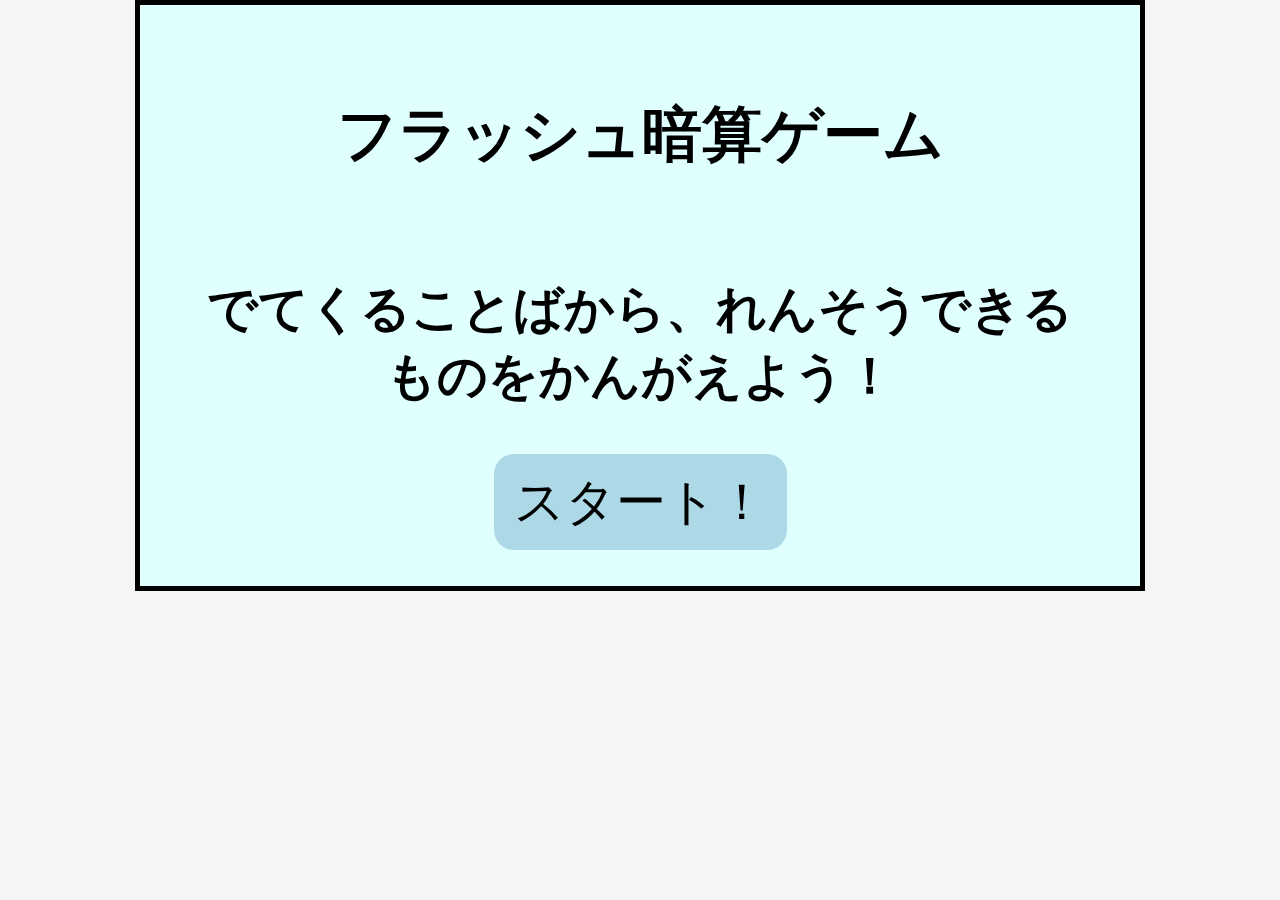
<file: index.html>
<!DOCTYPE html>
<html lang="ja">

<head>
    <meta charset="utf-8">
    <link rel="stylesheet" href="index.css">
    <title>フラッシュ連想ゲーム</title>
</head>

<body>
    <h1>フラッシュ暗算ゲーム</h1>
    <br>
    <h2>でてくることばから、れんそうできるものをかんがえよう！</h2>
    <br>
    <div style="text-align: center;">
        <a href="information.html" class="btn">スタート！</a>
    </div>
</body>

<script>
    let data = [];
    sessionStorage.setItem('corectCount', 0);
    sessionStorage.setItem('count', 1);
    sessionStorage.setItem('array', data);
</script>

</html>
</file>
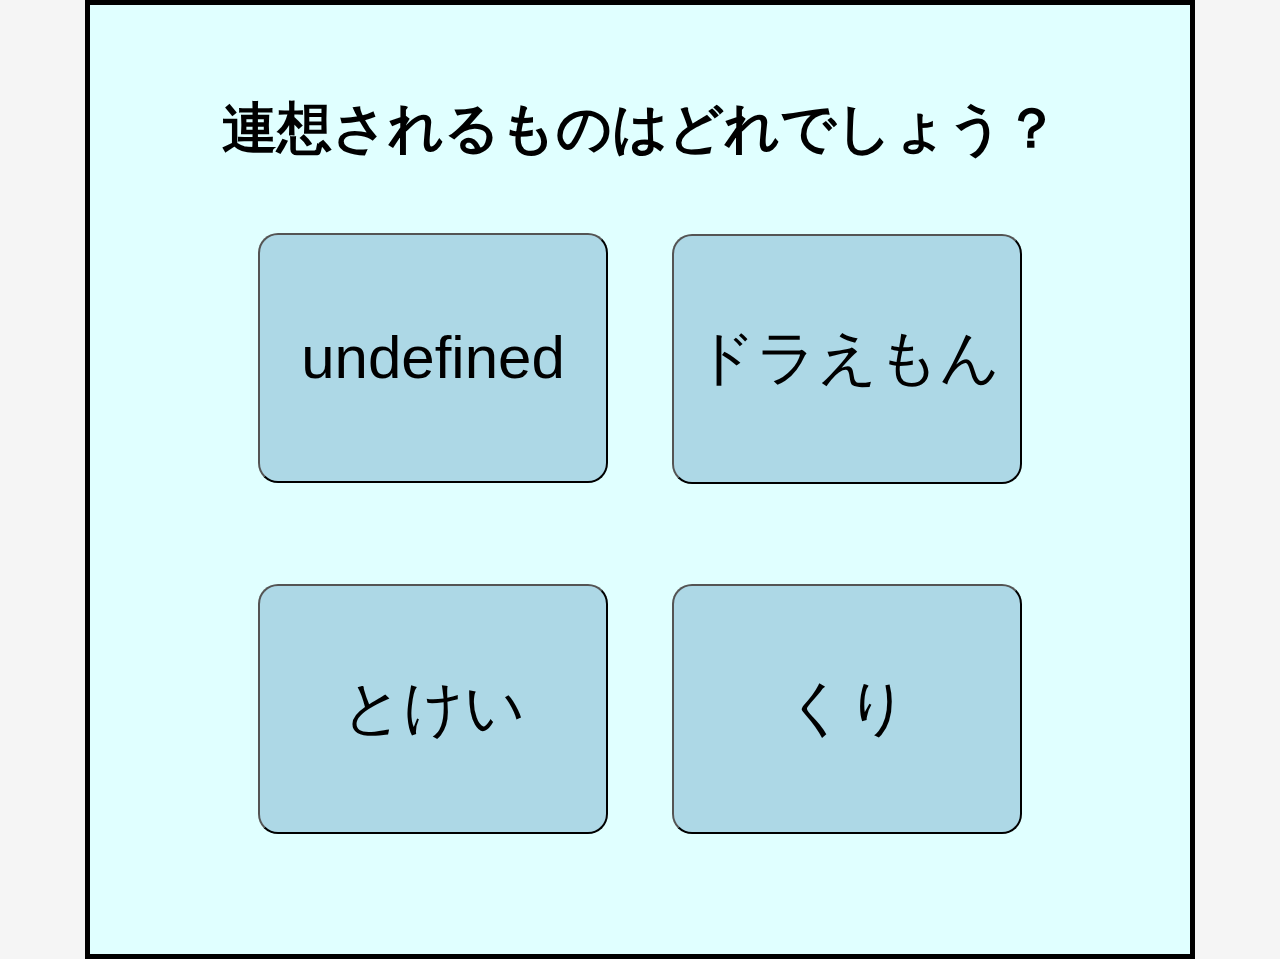
<file: choice.html>
<!doctype html>
<html lang="en">

<head>
    <!-- Required meta tags -->
    <meta charset="utf-8">
    <meta name="viewport" content="width=device-width, initial-scale=1">


    <!-- Bootstrap CSS -->
    <link href="https://cdn.jsdelivr.net/npm/bootstrap@5.0.0-beta1/dist/css/bootstrap.min.css" rel="stylesheet" integrity="sha384-giJF6kkoqNQ00vy+HMDP7azOuL0xtbfIcaT9wjKHr8RbDVddVHyTfAAsrekwKmP1" crossorigin="anonymous">
    <link rel="stylesheet" href="choice.css">

    <title>Choice</title>
</head>

<body>
    <div align="center">
        <h1>連想されるものはどれでしょう？</h1>
        <p><button type="button" class="btn btn-outline-dark btn-size" id="choice1"></button>
            <button type="button" class="btn btn-outline-dark btn-size" id="choice2"></button></p>
        <p><button type="button" class="btn btn-outline-dark btn-size" id="choice3"></button>
            <button type="button" class="btn btn-outline-dark btn-size" id="choice4"></button></p>
    </div>
    <!-- Optional JavaScript; choose one of the two! -->

    <!-- Option 1: Bootstrap Bundle with Popper -->
    <!-- <script src="https://cdn.jsdelivr.net/npm/bootstrap@5.0.0-beta1/dist/js/bootstrap.bundle.min.js" integrity="sha384-ygbV9kiqUc6oa4msXn9868pTtWMgiQaeYH7/t7LECLbyPA2x65Kgf80OJFdroafW" crossorigin="anonymous"></script> -->
    <script>
        const value = localStorage.getItem('value');
        // const answer;
        let randomArray = [-1, -1, -1, -1];
        let i = 0;

        const output_choice1 = document.getElementById('choice1');
        const output_choice2 = document.getElementById('choice2');
        const output_choice3 = document.getElementById('choice3');
        const output_choice4 = document.getElementById('choice4');

        function csv_data(dataPath) {
            const request = new XMLHttpRequest(); // HTTPでファイルを読み込む
            request.addEventListener('load', (event) => { // ロードさせ実行
                const response = event.target.responseText; // 受け取ったテキストを返す
                csv_array(response);
            });
            request.open('GET', dataPath, true); // csvのパスを指定
            request.send();
        }

        function csv_array(data) {
            const answerArray = data.split('\n');
            // answer = answerArray[value];
            randomArray[value % 4] = answerArray[value];
            while (i < 4) {
                const r = Math.floor(Math.random() * (50));
                if (randomArray.includes(answerArray[r])) {
                    continue;
                }
                if (i == value % 4) {
                    i++;
                    continue;
                }
                randomArray[i] = answerArray[r];
                i++;
            }
            for (let j = 0; j < 4; j++) {
                if (j == 0) output_choice1.innerHTML = randomArray[j];
                else if (j == 1) output_choice2.innerHTML = randomArray[j];
                else if (j == 2) output_choice3.innerHTML = randomArray[j];
                else output_choice4.innerHTML = randomArray[j];
            }
            document.getElementById("choice1").onclick
            document.getElementById("choice2").onclick
            document.getElementById("choice3").onclick
            document.getElementById("choice4").onclick
        }

        function getRandomArbitrary(min, max) {
            return Math.random() * (max - min) + min;
        }

        function getAnswerId() {

        }

        csv_data('answer.csv');



        document.getElementById("choice1").onclick = function() {
            if (output_choice1.innerHTML == randomArray[value % 4]) {
                localStorage.setItem('judge', 1);
            } else {
                localStorage.setItem('judge', 0);
            }
            window.location.href = 'description.html';
        };

        document.getElementById("choice2").onclick = function() {
            if (output_choice2.innerHTML == randomArray[value % 4]) {
                localStorage.setItem('judge', 1);
            } else {
                localStorage.setItem('judge', 0);
            }
            window.location.href = 'description.html';
        };

        document.getElementById("choice3").onclick = function() {
            if (output_choice3.innerHTML == randomArray[value % 4]) {
                localStorage.setItem('judge', 1);
            } else {
                localStorage.setItem('judge', 0);
            }
            window.location.href = 'description.html';
        };

        document.getElementById("choice4").onclick = function() {
            if (output_choice4.innerHTML == randomArray[value % 4]) {
                localStorage.setItem('judge', 1);
            } else {
                localStorage.setItem('judge', 0);
            }
            window.location.href = 'description.html';
        };
    </script>


    <!-- Option 2: Separate Popper and Bootstrap JS -->
    <!--
    <script src="https://cdn.jsdelivr.net/npm/@popperjs/core@2.5.4/dist/umd/popper.min.js" integrity="sha384-q2kxQ16AaE6UbzuKqyBE9/u/KzioAlnx2maXQHiDX9d4/zp8Ok3f+M7DPm+Ib6IU" crossorigin="anonymous"></script>
    <script src="https://cdn.jsdelivr.net/npm/bootstrap@5.0.0-beta1/dist/js/bootstrap.min.js" integrity="sha384-pQQkAEnwaBkjpqZ8RU1fF1AKtTcHJwFl3pblpTlHXybJjHpMYo79HY3hIi4NKxyj" crossorigin="anonymous"></script>
    -->
</body>

</html>
</file>
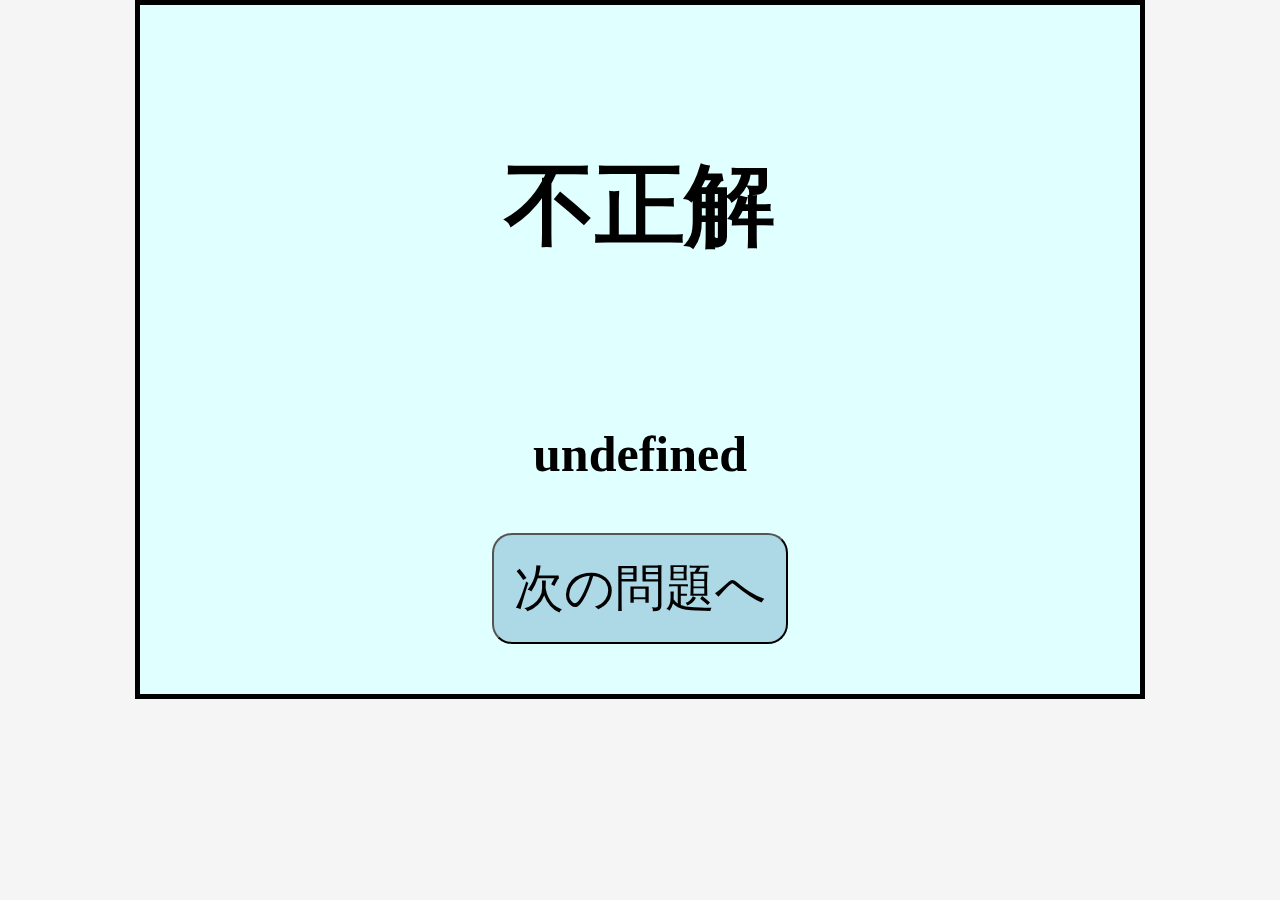
<file: Description.html>
<!doctype html>
<html lang="en">

<head>
    <!-- Required meta tags -->
    <meta charset="utf-8">
    <meta name="viewport" content="width=device-width, initial-scale=1">

    <!-- Bootstrap CSS -->

    <link rel="stylesheet" href="description.css">
    <title>フラッシュ連想ゲーム</title> 
</head>

<body>
    <h1 align="center">
        <p style="font-size:150%" id="judge"></p>
    </h1>
    <br>
    <h2 align="center">
        <p style="font-size:100%" id="description">
        </p>
    </h2>
    <div style="text-align: center;">
        <button class="btn" type="button" id="link">次の問題へ</button>
    </div>

    <!-- Optional JavaScript; choose one of the two! -->
    <script>
        const value = localStorage.getItem('value');
        const judge = localStorage.getItem('judge');
        const output_description = document.getElementById('description');
        const output_judge = document.getElementById('judge');
        let correctCount = sessionStorage.getItem('correctCount');
        let count = sessionStorage.getItem('count');

        function csv_data(dataPath) {
            const request = new XMLHttpRequest(); // HTTPでファイルを読み込む
            request.addEventListener('load', (event) => { // ロードさせ実行
                const response = event.target.responseText; // 受け取ったテキストを返す
                csv_array(response);
            });
            request.open('GET', dataPath, true); // csvのパスを指定
            request.send();
        }

        function csv_array(data) {
            const answerArray = data.split('\n');
            output_description.innerHTML = answerArray[value];
        }

        if (judge == 1) {
            output_judge.innerHTML = "正解";
            correctCount++;
            sessionStorage.setItem('correctCount', correctCount);
        } else {
            output_judge.innerHTML = "不正解";
            sessionStorage.setItem('correctCount', correctCount);
        }

        csv_data('description.csv');       


        document.getElementById("link").onclick = function() {
            if(count>=5){
                window.location.href = 'end.html';
            }
            else{
                window.location.href = 'information.html';
            }
            count++;
            sessionStorage.setItem('count', count);
        };
    </script>

    <!-- Option 1: Bootstrap Bundle with Popper -->
    <script src="https://cdn.jsdelivr.net/npm/bootstrap@5.0.0-beta1/dist/js/bootstrap.bundle.min.js " integrity="sha384-ygbV9kiqUc6oa4msXn9868pTtWMgiQaeYH7/t7LECLbyPA2x65Kgf80OJFdroafW " crossorigin="anonymous "></script>

    <!-- Option 2: Separate Popper and Bootstrap JS -->
    <!--
    <script src="https://cdn.jsdelivr.net/npm/@popperjs/core@2.5.4/dist/umd/popper.min.js " integrity="sha384-q2kxQ16AaE6UbzuKqyBE9/u/KzioAlnx2maXQHiDX9d4/zp8Ok3f+M7DPm+Ib6IU " crossorigin="anonymous "></script>
    <script src="https://cdn.jsdelivr.net/npm/bootstrap@5.0.0-beta1/dist/js/bootstrap.min.js " integrity="sha384-pQQkAEnwaBkjpqZ8RU1fF1AKtTcHJwFl3pblpTlHXybJjHpMYo79HY3hIi4NKxyj " crossorigin="anonymous "></script>
    -->
</body>

</html>
</file>
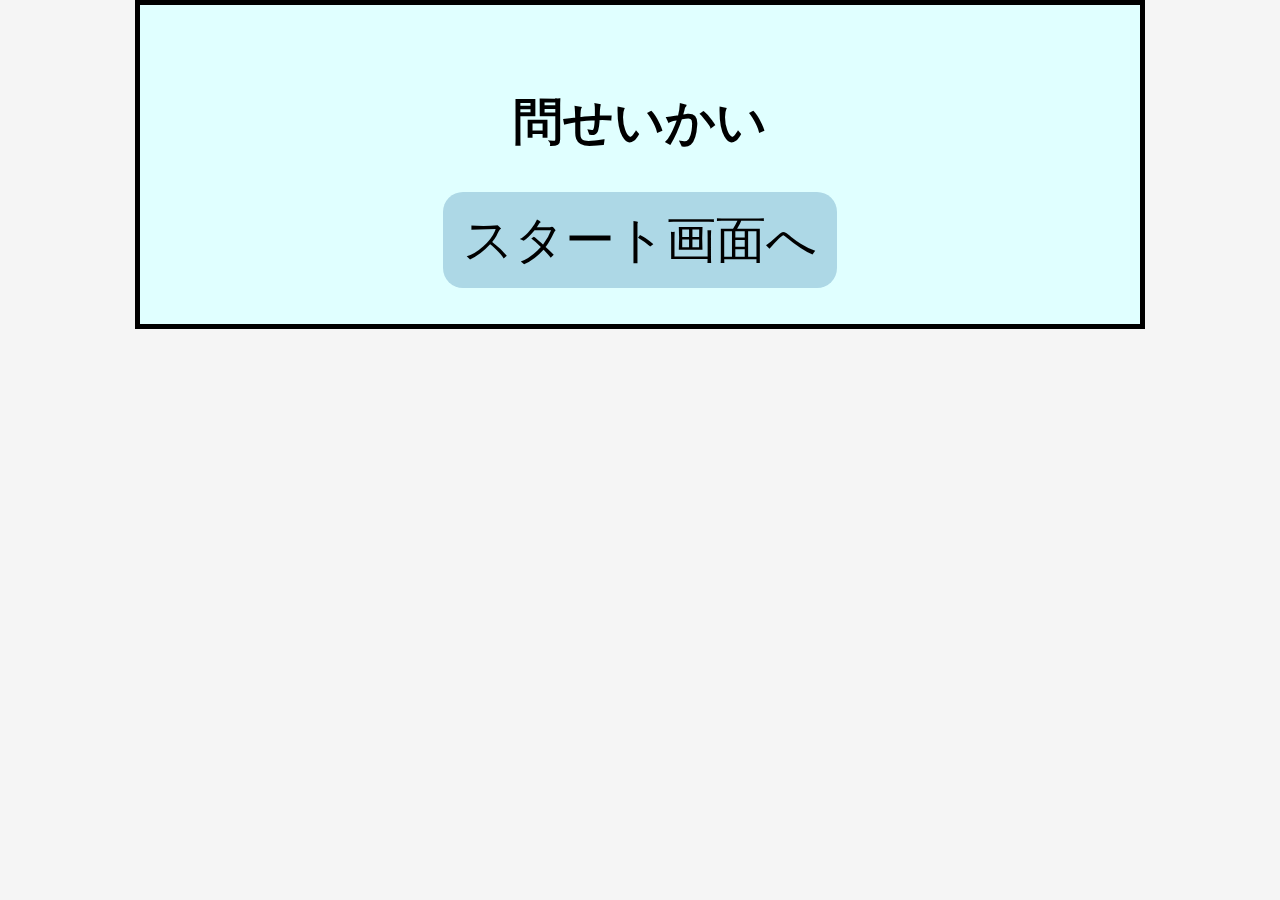
<file: end.html>
<!DOCTYPE html>
<html lang="ja">

<head>
    <meta charset="utf-8">
    <link rel="stylesheet" href="information.css">
    <title>フラッシュ連想ゲーム</title>
</head>

<body>
    <h1>
        <div id="count_answer"></div>問せいかい
    </h1>

    <br>
    <div style="text-align: center;">
        <a href="index.html" class="btn">スタート画面へ</a>
    </div>
</body>

<script>
    const correctCount = sessionStorage.getItem('correctCount');
    const output_count = document.getElementById('count_answer');
    output_count.innerHTML = correctCount;
    sessionStorage.setItem('correctCount', correctCount);
</script>

</html>
</file>
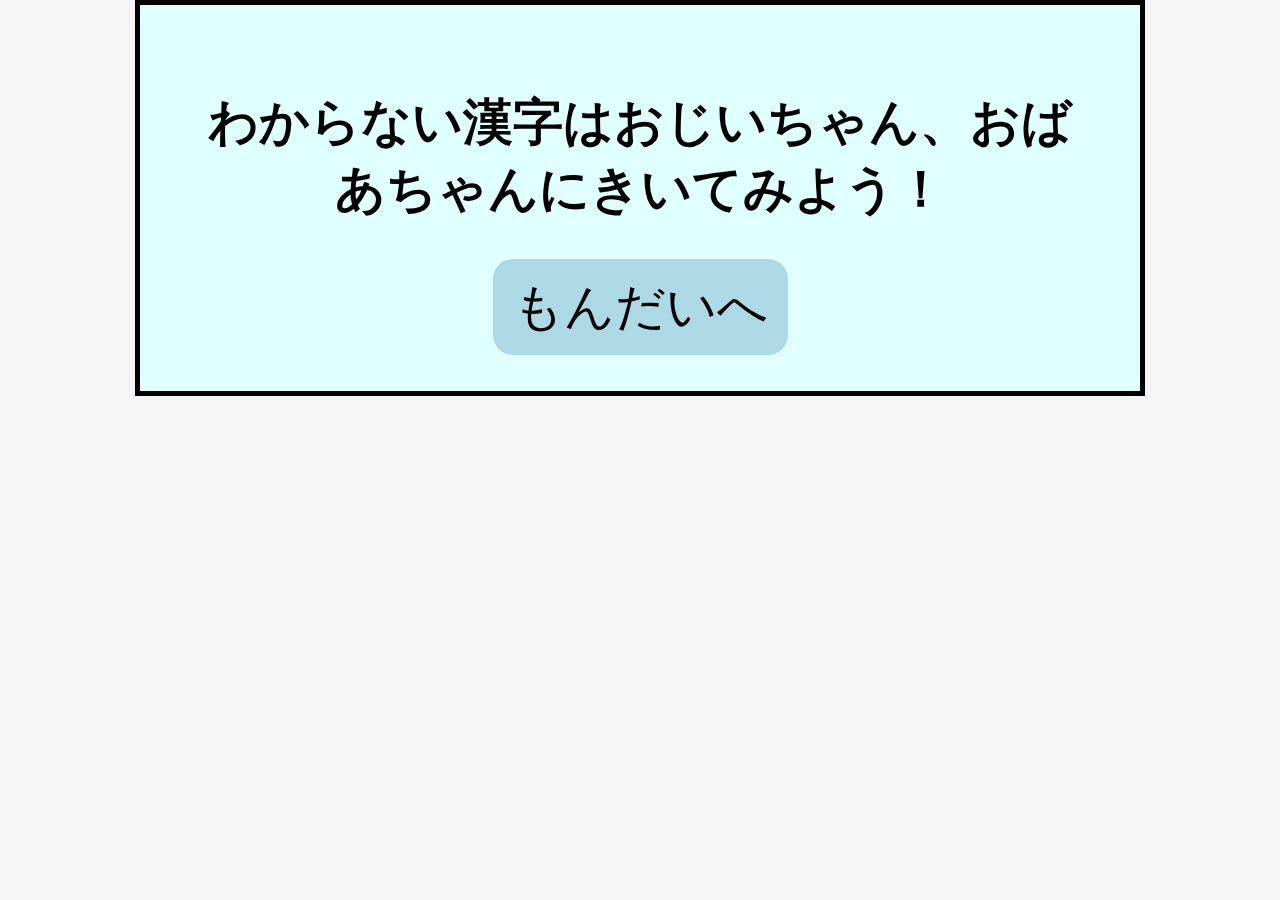
<file: information.html>
<!DOCTYPE html>
<html lang="ja">

<head>
    <meta charset="utf-8">
    <link rel="stylesheet" href="information.css">
    <title>フラッシュ連想ゲーム</title>
</head>

<body>
    <h1>わからない漢字はおじいちゃん、おばあちゃんにきいてみよう！</h1>
    <br>
    <div style="text-align: center;">
        <a href="flash.html" class="btn">もんだいへ</a>
    </div>
</body>

</html>
</file>
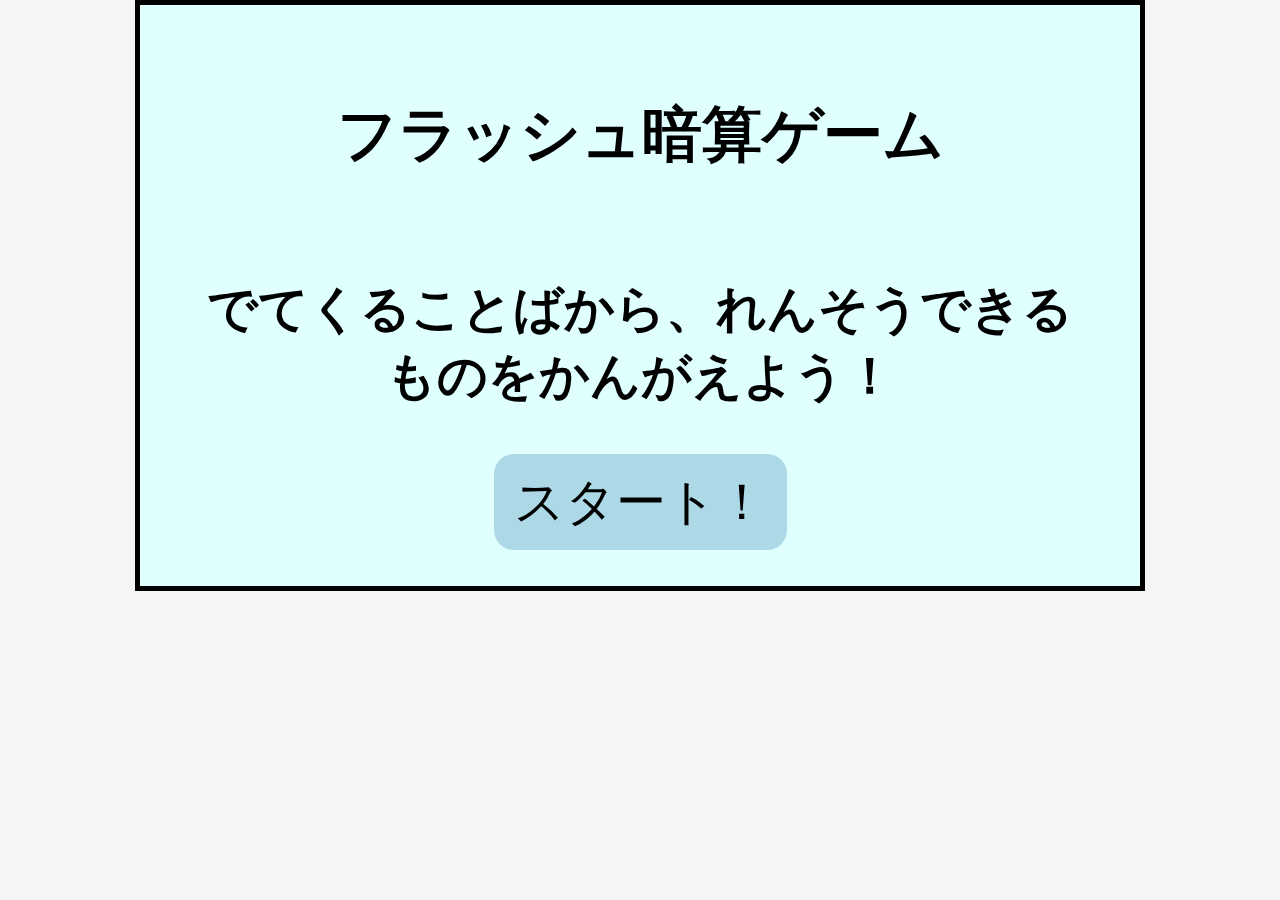
<file: start.html>
<!DOCTYPE html>
<html lang="ja">

<head>
    <meta charset="utf-8">
    <link rel="stylesheet" href="start.css">
    <title>フラッシュ連想ゲーム</title>
</head>

<body>
    <h1>フラッシュ暗算ゲーム</h1>
    <br>
    <h2>でてくることばから、れんそうできるものをかんがえよう！</h2>
    <br>
    <div style="text-align: center;">
        <a href="information.html" class="btn">スタート！</a>
    </div>
</body>

<script>
    let data = [];
    sessionStorage.setItem('corectCount', 0);
    sessionStorage.setItem('count', 1);
    sessionStorage.setItem('array', data);
</script>

</html>
</file>
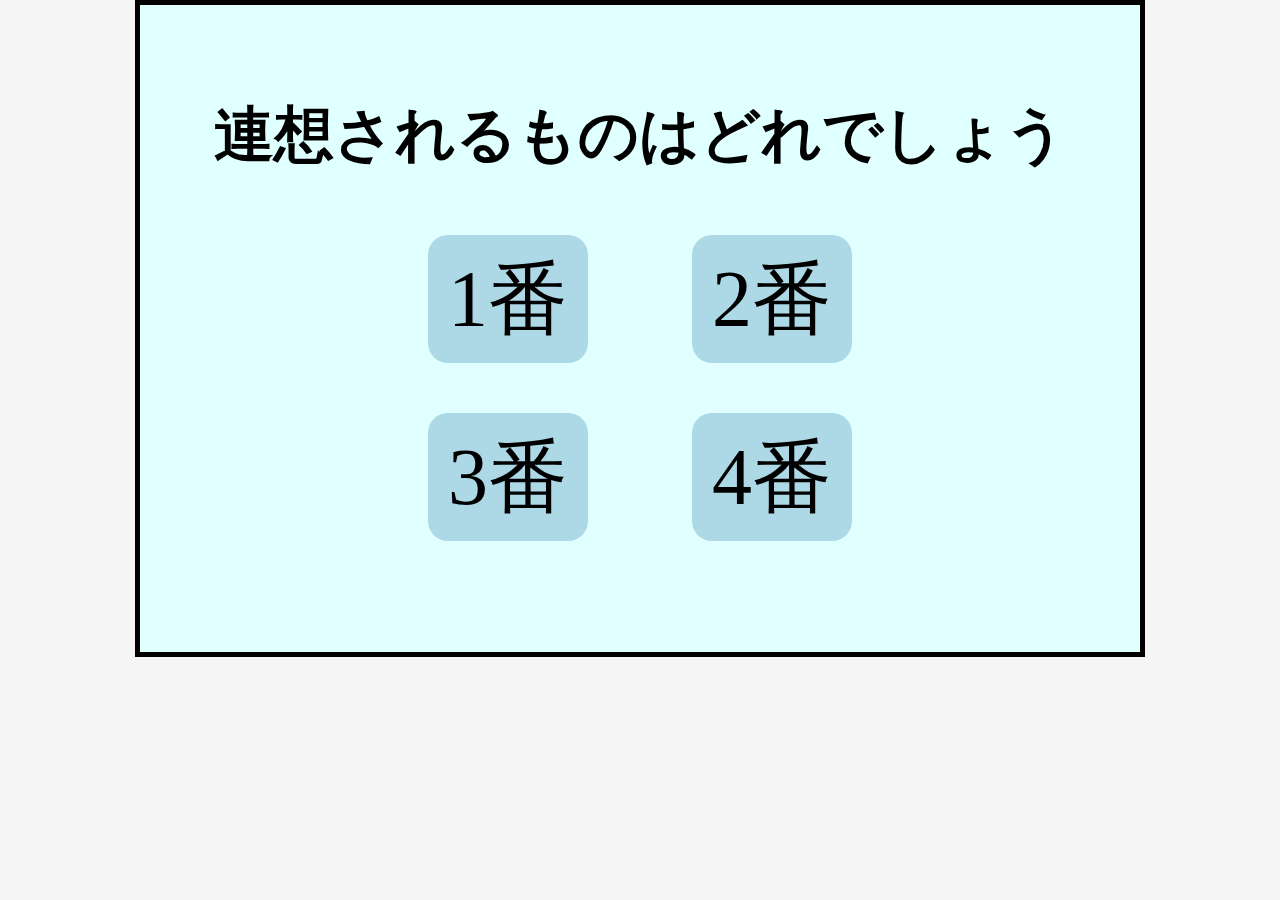
<file: wataru/answer.html>
<!DOCTYPE html>
<html lang="ja">

<head>
  <meta charset="utf-8">
  <link rel="stylesheet" href="answer.css">
  <title>フラッシュ連想ゲーム</title>
</head>

<body>
  <h1>連想されるものはどれでしょう</h1>
  <p>
    <div style="text-align: center;">
      <a href="#" class="btn">1番</a>
      <span style="margin-right: 100px;"></span>
      <a href="#" class="btn">2番</a>
    </div>
  </p>
  <p>
    <div style="text-align: center;">
      <a href="#" class="btn">3番</a>
      <span style="margin-right: 100px;"></span>
      <a href="#" class="btn">4番</a>
    </div>
  </p>
</body>

</html>
</file>
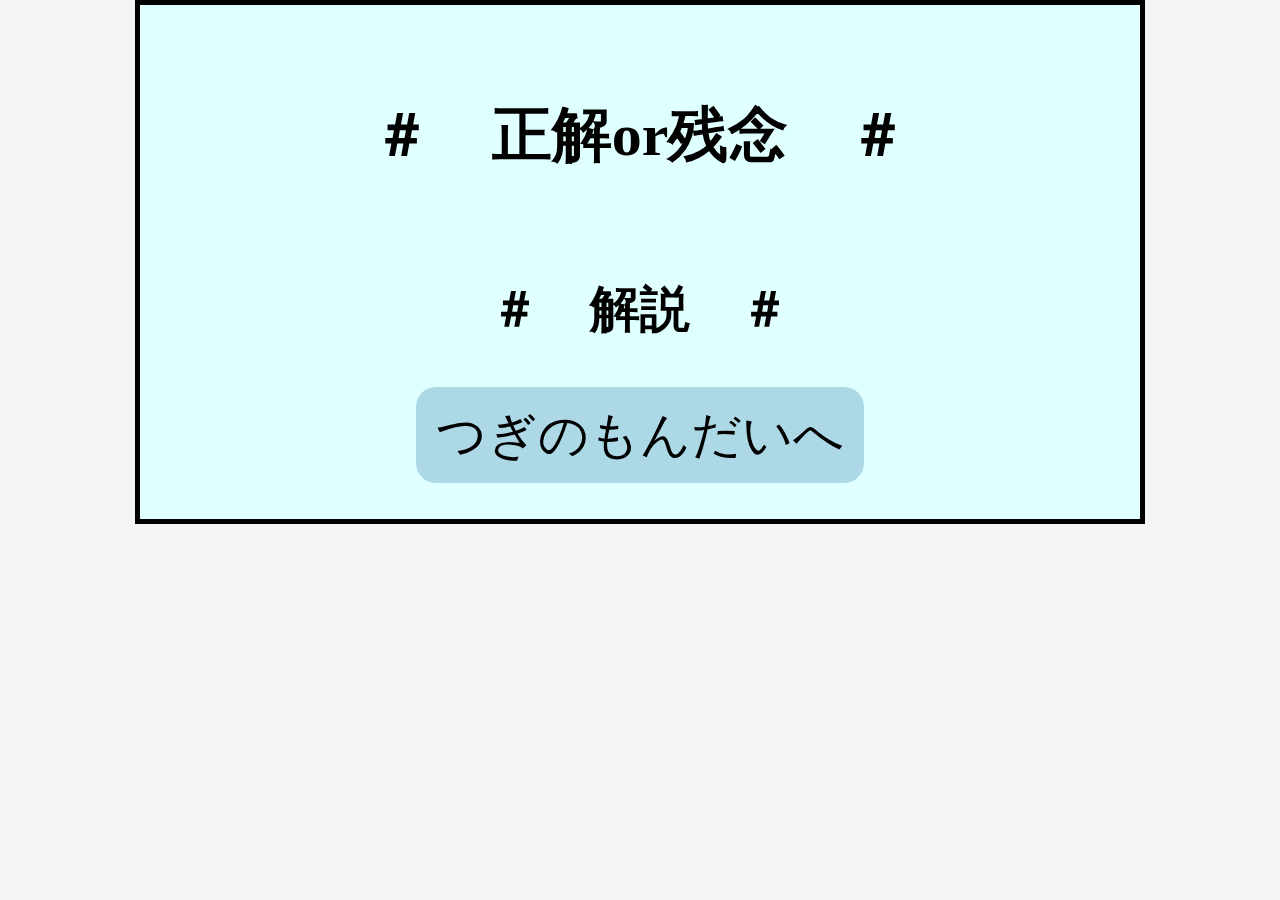
<file: wataru/comment.html>
<!DOCTYPE html>
<html lang="ja">

<head>
  <meta charset="utf-8">
  <link rel="stylesheet" href="comment.css">
  <title>フラッシュ連想ゲーム</title>
</head>

<body>
  <h1>＃　正解or残念　＃</h1>
  <br>
  <h2>＃　解説　＃</h2>
  <br>
  <div style="text-align: center;">
    <a href="#" class="btn">つぎのもんだいへ</a>
  </div>
</body>

</html>
</file>
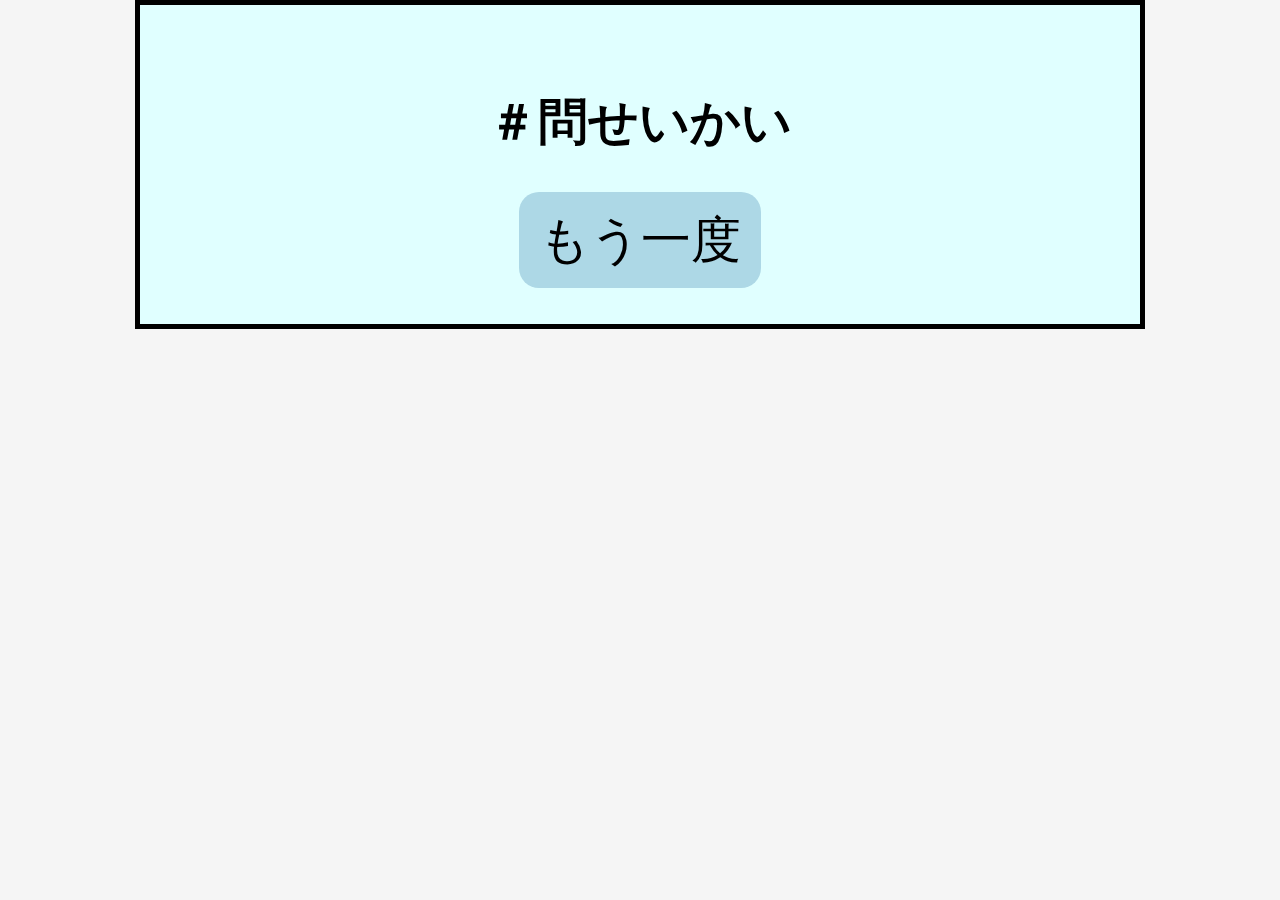
<file: wataru/end.html>
<!DOCTYPE html>
<html lang="ja">

<head>
  <meta charset="utf-8">
  <link rel="stylesheet" href="information.css">
  <title>フラッシュ連想ゲーム</title>
</head>

<body>
  <h1>＃問せいかい</h1>
  <br>
  <div style="text-align: center;">
    <a href="information.html" class="btn">もう一度</a>
  </div>
</body>

</html>
</file>
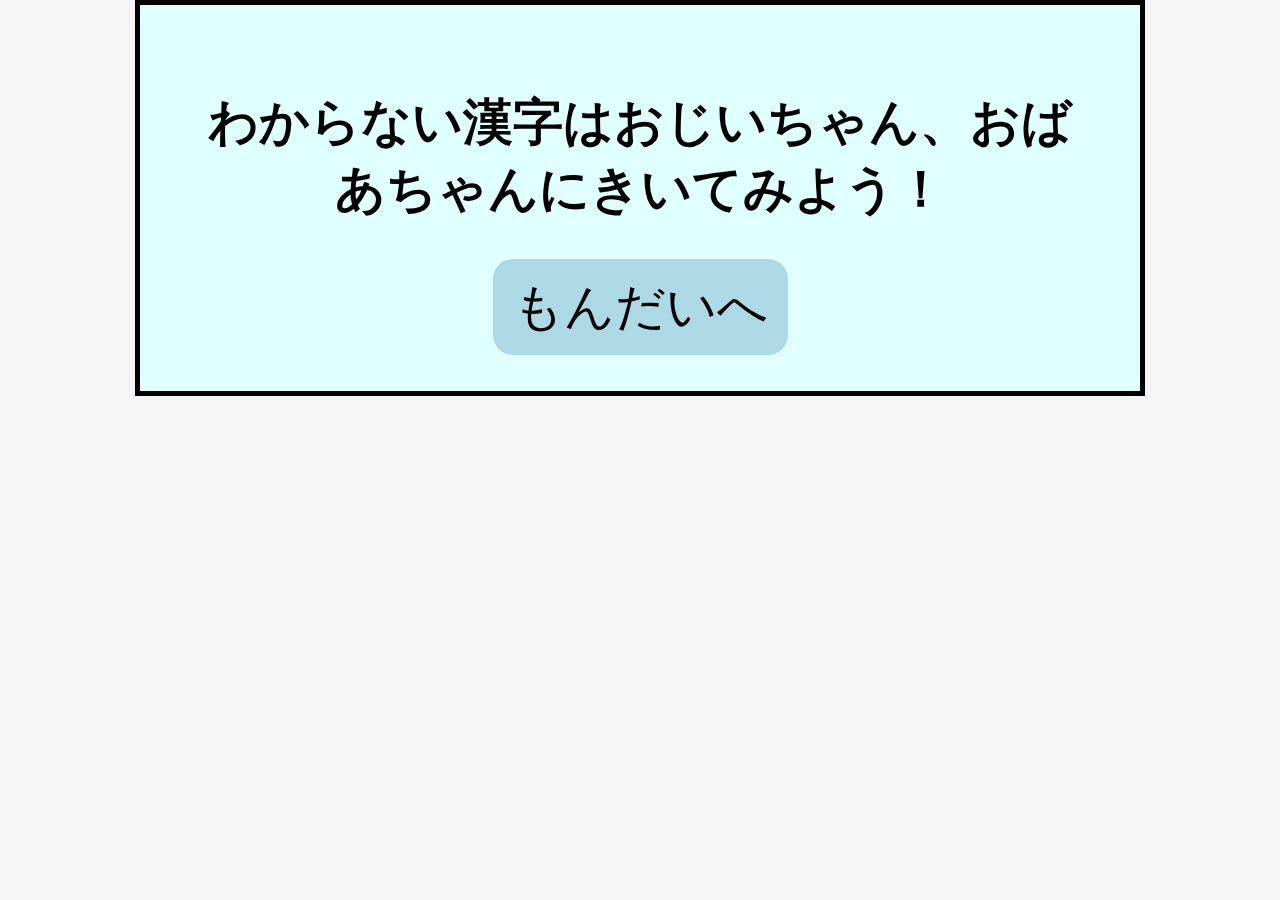
<file: wataru/information.html>
<!DOCTYPE html>
<html lang="ja">

<head>
  <meta charset="utf-8">
  <link rel="stylesheet" href="information.css">
  <title>フラッシュ連想ゲーム</title>
</head>

<body>
  <h1>わからない漢字はおじいちゃん、おばあちゃんにきいてみよう！</h1>
  <br>
  <div style="text-align: center;">
    <a href="#" class="btn">もんだいへ</a>
  </div>
</body>

</html>
</file>
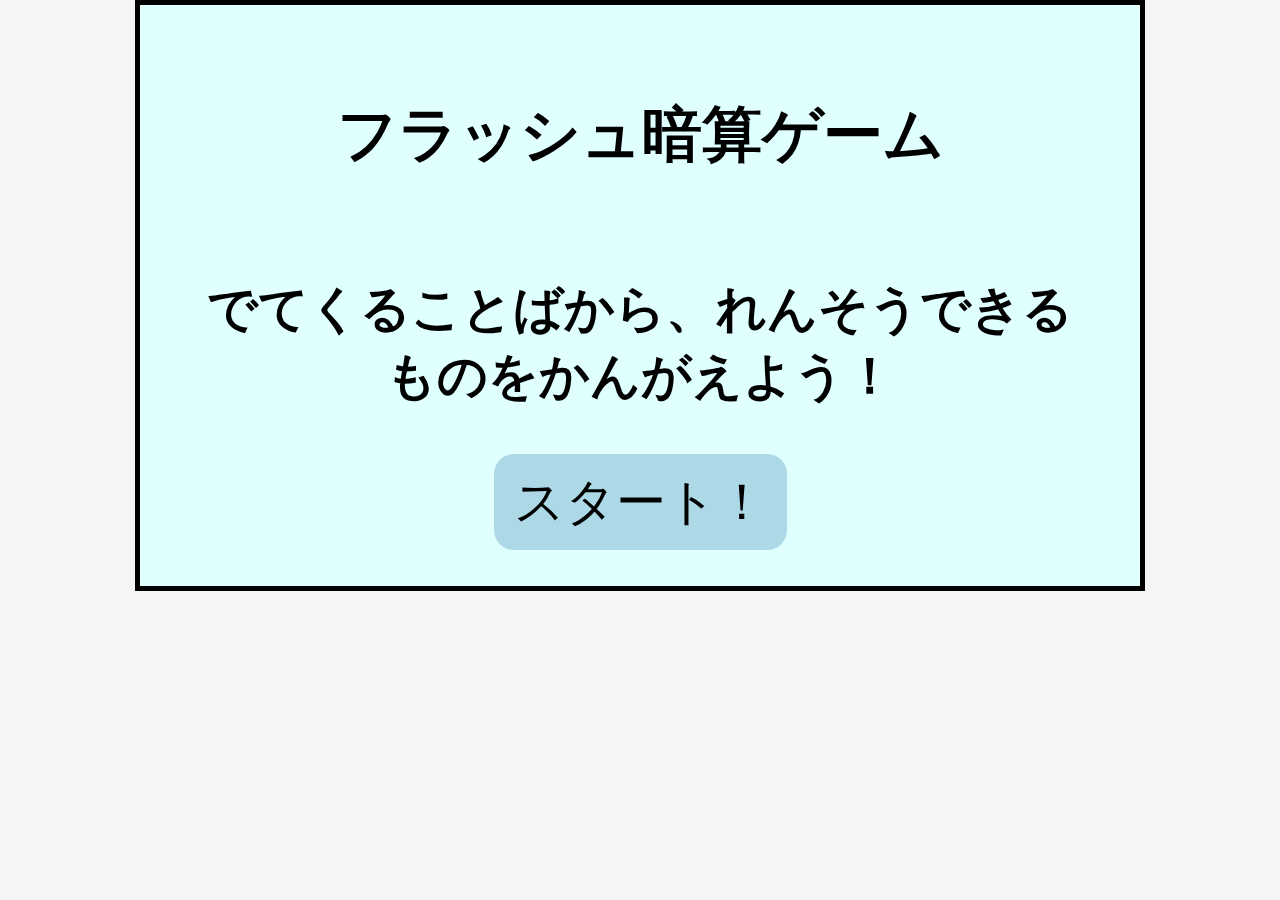
<file: wataru/start.html>
<!DOCTYPE html>
<html lang="ja">

<head>
  <meta charset="utf-8">
  <link rel="stylesheet" href="start.css">
  <title>フラッシュ連想ゲーム</title>
</head>

<body>
  <h1>フラッシュ暗算ゲーム</h1>
  <br>
  <h2>でてくることばから、れんそうできるものをかんがえよう！</h2>
  <br>
  <div style="text-align: center;">
    <a href="information.html" class="btn">スタート！</a>
  </div>
</body>

</html>
</file>
<file: index.css>
html {
    background: whitesmoke;
}

body {
    width: 900px;
    margin: 0 auto;
    background-color: lightcyan;
    padding: 50px;
    border: 5px solid black;
}

h1 {
    text-align: center;
    font-size: 60px;
}

h2 {
    text-align: center;
    font-size: 50px;
}

.btn {
    font-size: 50px;
    border-radius: 20px;
    background-color: lightblue;
    padding: 20px;
    text-decoration: none;
    color: black;
}
</file>
<file: choice.css>
html {
    background: whitesmoke;
}

body {
    width: 1000px;
    margin: 0 auto;
    background-color: lightcyan;
    padding: 50px;
    border: 5px solid black;
}

h1 {
    text-align: center;
    font-size: 55px;
}

p {
    margin-bottom: 70px;
}

.btn-size {
    width: 350px;
    margin-left: 30px;
    margin-right: 30px;
    margin-top: 30px;
    height: 250px;
    font-size: 60px;
    border-radius: 20px;
    background-color: lightblue;
    color: black;
    text-decoration: none;
}
</file>
<file: description.css>
html {
    background: whitesmoke;
}

body {
    width: 900px;
    margin: 0 auto;
    background-color: lightcyan;
    padding: 50px;
    border: 5px solid black;
}

h1 {
    text-align: center;
    font-size: 60px;
}

h2 {
    text-align: center;
    font-size: 50px;
}

.btn {
    font-size: 50px;
    border-radius: 20px;
    background-color: lightblue;
    padding: 20px;
    text-decoration: none;
    color: black;
}
</file>
<file: information.css>
html {
    background: whitesmoke;
}

body {
    width: 900px;
    margin: 0 auto;
    background-color: lightcyan;
    padding: 50px;
    border: 5px solid black;
}

h1 {
    text-align: center;
    font-size: 50px;
}

.btn {
    font-size: 50px;
    border-radius: 20px;
    background-color: lightblue;
    padding: 20px;
    text-decoration: none;
    color: black;
}
</file>
<file: start.css>
html {
    background: whitesmoke;
}

body {
    width: 900px;
    margin: 0 auto;
    background-color: lightcyan;
    padding: 50px;
    border: 5px solid black;
}

h1 {
    text-align: center;
    font-size: 60px;
}

h2 {
    text-align: center;
    font-size: 50px;
}

.btn {
    font-size: 50px;
    border-radius: 20px;
    background-color: lightblue;
    padding: 20px;
    text-decoration: none;
    color: black;
}
</file>
<file: wataru/answer.css>
html {
  background: whitesmoke;
}

body {
  width: 900px;
  margin: 0 auto;
  background-color: lightcyan;
  padding: 50px;
  border: 5px solid black;
}

h1 {
  text-align: center;
  font-size: 60px;
}

.btn {
  font-size: 80px;
  border-radius: 20px;
  background-color: lightblue;
  padding: 20px;
  text-decoration: none;
  color: black;
}

p{
  margin-bottom: 70px;
}
</file>
<file: wataru/comment.css>
html {
  background: whitesmoke;
}

body {
  width: 900px;
  margin: 0 auto;
  background-color: lightcyan;
  padding: 50px;
  border: 5px solid black;
}

h1 {
  text-align: center;
  font-size: 60px;
}

h2 {
  text-align: center;
  font-size: 50px;
}

.btn {
  font-size: 50px;
  border-radius: 20px;
  background-color: lightblue;
  padding: 20px;
  text-decoration: none;
  color: black;
}
</file>
<file: wataru/information.css>
html {
  background: whitesmoke;
}

body {
  width: 900px;
  margin: 0 auto;
  background-color: lightcyan;
  padding: 50px;
  border: 5px solid black;
}

h1 {
  text-align: center;
  font-size: 50px;
}

.btn {
  font-size: 50px;
  border-radius: 20px;
  background-color: lightblue;
  padding: 20px;
  text-decoration: none;
  color: black;
}
</file>
<file: wataru/start.css>
html {
  background: whitesmoke;
}

body {
  width: 900px;
  margin: 0 auto;
  background-color: lightcyan;
  padding: 50px;
  border: 5px solid black;
}

h1 {
  text-align: center;
  font-size: 60px;
}

h2 {
  text-align: center;
  font-size: 50px;
}

.btn {
  font-size: 50px;
  border-radius: 20px;
  background-color: lightblue;
  padding: 20px;
  text-decoration: none;
  color: black;
}
</file>
